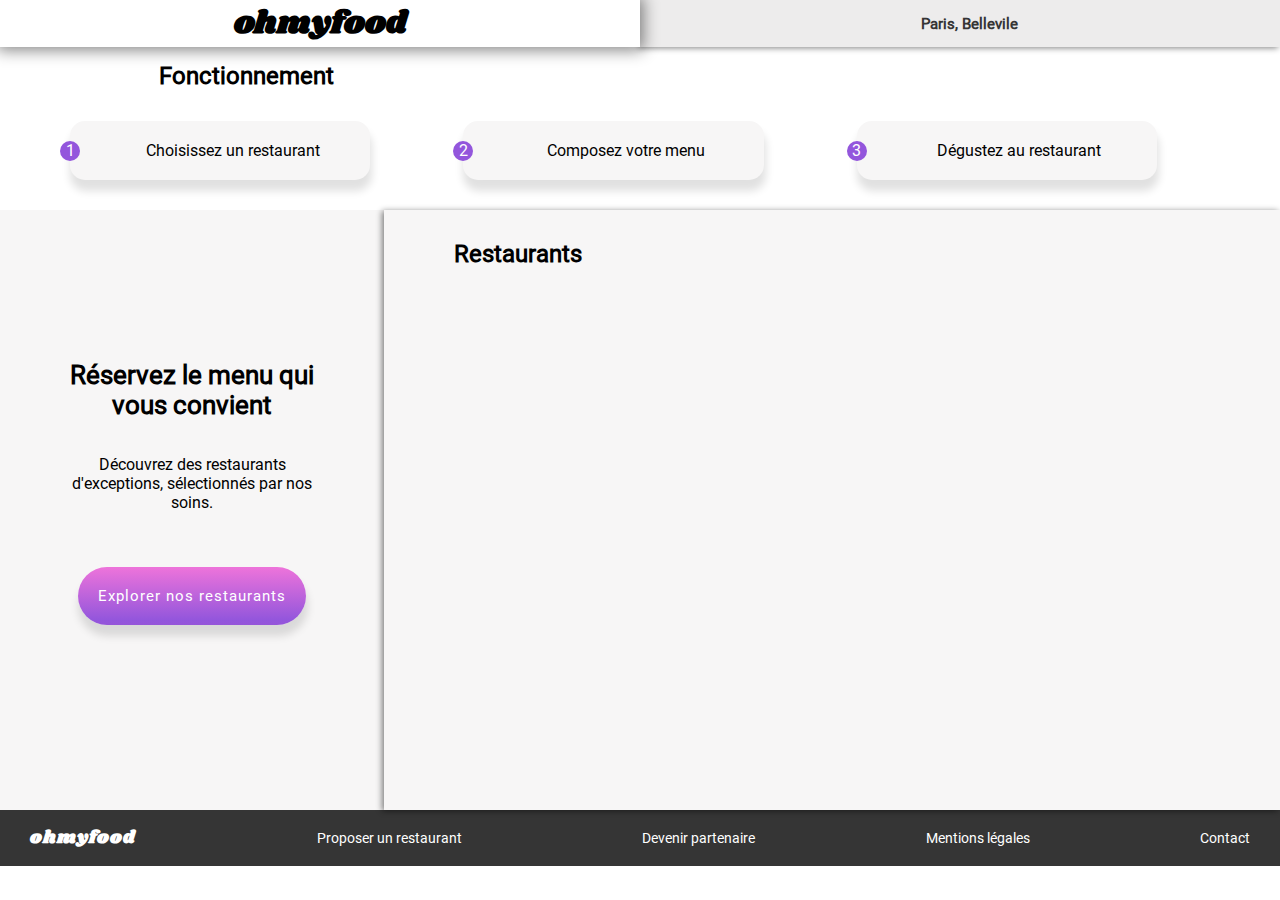
<file: index.html>
<!DOCTYPE html>
<html lang="en">

<head>
    <meta charset="UTF-8">
    <meta http-equiv="X-UA-Compatible" content="IE=edge">
    <meta name="viewport" content="width=device-width, initial-scale=1.0">
    <title>OhMyFood</title>
    <link rel="stylesheet" href="./Public/css/style.css">
    <link rel="stylesheet" href="https://cdnjs.cloudflare.com/ajax/libs/font-awesome/6.1.1/css/all.min.css"
        integrity="sha512-KfkfwYDsLkIlwQp6LFnl8zNdLGxu9YAA1QvwINks4PhcElQSvqcyVLLD9aMhXd13uQjoXtEKNosOWaZqXgel0g=="
        crossorigin="anonymous" referrerpolicy="no-referrer" />
</head>

<body>
    <header id="home-header">
        <h1>ohmyfood</h1>
    </header>
    <main>
        <section class="restaurants-search">
            <div class="restaurants-search__location-info">
                <i class="fa-solid fa-location-dot"></i>
                <p>Paris, Bellevile</p>
            </div>
            <div class="restaurants-search__button-bloc">
                <p>
                    <strong>Réservez le menu qui vous convient</strong>
                </p>
                <p>Découvrez des restaurants d'exceptions, sélectionnés par nos soins.</p>
                <button class="btn">Explorer nos restaurants</button>
            </div>
        </section>
        <section class="explanations">
            <h2>Fonctionnement</h2>
            <div class="explanations__step">
                <div class="explanations__step-number">1</div>
                <i class="fa-solid fa-mobile-screen-button"></i>
                <p>Choisissez un restaurant</p>
            </div>
            <div class="explanations__step">
                <div class="explanations__step-number">2</div>
                <i class="fa-solid fa-list"></i>
                <p>Composez votre menu</p>
            </div>
            <div class="explanations__step">
                <div class="explanations__step-number">3</div>
                <i class="fa-solid fa-store"></i>
                <p>Dégustez au restaurant</p>
            </div>
        </section>
        <section class="restaurants">
            <h2>Restaurants</h2>
            <div class="restaurants__cards-display">
                <a href="./PagesHTML/paletteDuGout.html" class="restaurants__card">
                    <div class="restaurants__card__img-container">
                        <p>Nouveau</p>
                        <img src="./assets/images/paletteGout.jpg"
                            alt="Photo d'un plat provenant du menu La palette du goût">
                    </div>
                    <div class="restaurants__card__grid-container">
                        <h3>La palette du goût</h3>
                        <p>Ménilmontant</p>
                        <div class="restaurants__card__grid-container--heart-animation">
                            <i class="fa-regular fa-heart"></i>
                            <i class="fa-solid fa-heart"></i>
                        </div>
                    </div>
                </a>
                <a href="./PagesHTML/noteEnchantée.html" class="restaurants__card">
                    <div class="restaurants__card__img-container">
                        <p>Nouveau</p>
                        <img src="./assets/images/noteEnchantee.jpg"
                            alt="Photo d'un plat provenant du menu La note enchantée">
                    </div>
                    <div class="restaurants__card__grid-container">
                        <h3>La note enchantée</h3>
                        <p>Charonne</p>
                        <div class="restaurants__card__grid-container--heart-animation">
                            <i class="fa-regular fa-heart"></i>
                            <i class="fa-solid fa-heart"></i>
                        </div>
                    </div>
                </a>
                <a href="./PagesHTML/àLaFrançaise.html" class="restaurants__card">
                    <div class="restaurants__card__img-container">
                        <p>Nouveau</p>
                        <img src="./assets/images/francaise.jpg" alt="Photo d'un plat provenant du menu A la française">
                    </div>
                    <div class="restaurants__card__grid-container">
                        <h3>A la française</h3>
                        <p>Cité rouge</p>
                        <div class="restaurants__card__grid-container--heart-animation">
                            <i class="fa-regular fa-heart"></i>
                            <i class="fa-solid fa-heart"></i>
                        </div>
                    </div>
                </a>
                <a href="./PagesHTML/déliceDesSens.html" class="restaurants__card">
                    <div class="restaurants__card__img-container">
                        <p>Nouveau</p>
                        <img src="./assets/images/delice.jpg"
                            alt="Photo d'un plat provenant du menu Le délice des sens">
                    </div>
                    <div class="restaurants__card__grid-container">
                        <h3>Le délice des sens</h3>
                        <p>Folie-Méricourt</p>
                        <div class="restaurants__card__grid-container--heart-animation">
                            <i class="fa-regular fa-heart"></i>
                            <i class="fa-solid fa-heart"></i>
                        </div>
                    </div>
                </a>
            </div>
        </section>
    </main>
    <footer>
        <h4>ohmyfood</h4>
        <a href="./PagesHTML/loadingAnimation.html" class="footer-link">
            <i class="fa-solid fa-utensils"></i>
            <p>Proposer un restaurant</p>
        </a>
        <a href="./PagesHTML/scdLoadingAnimation.html" class="footer-link">
            <i class="fa-solid fa-handshake-angle"></i>
            <p>Devenir partenaire</p>
        </a>
        <a href="#">Mentions légales</a>
        <a href="#">Contact</a>
    </footer>
</body>

</html>
</file>
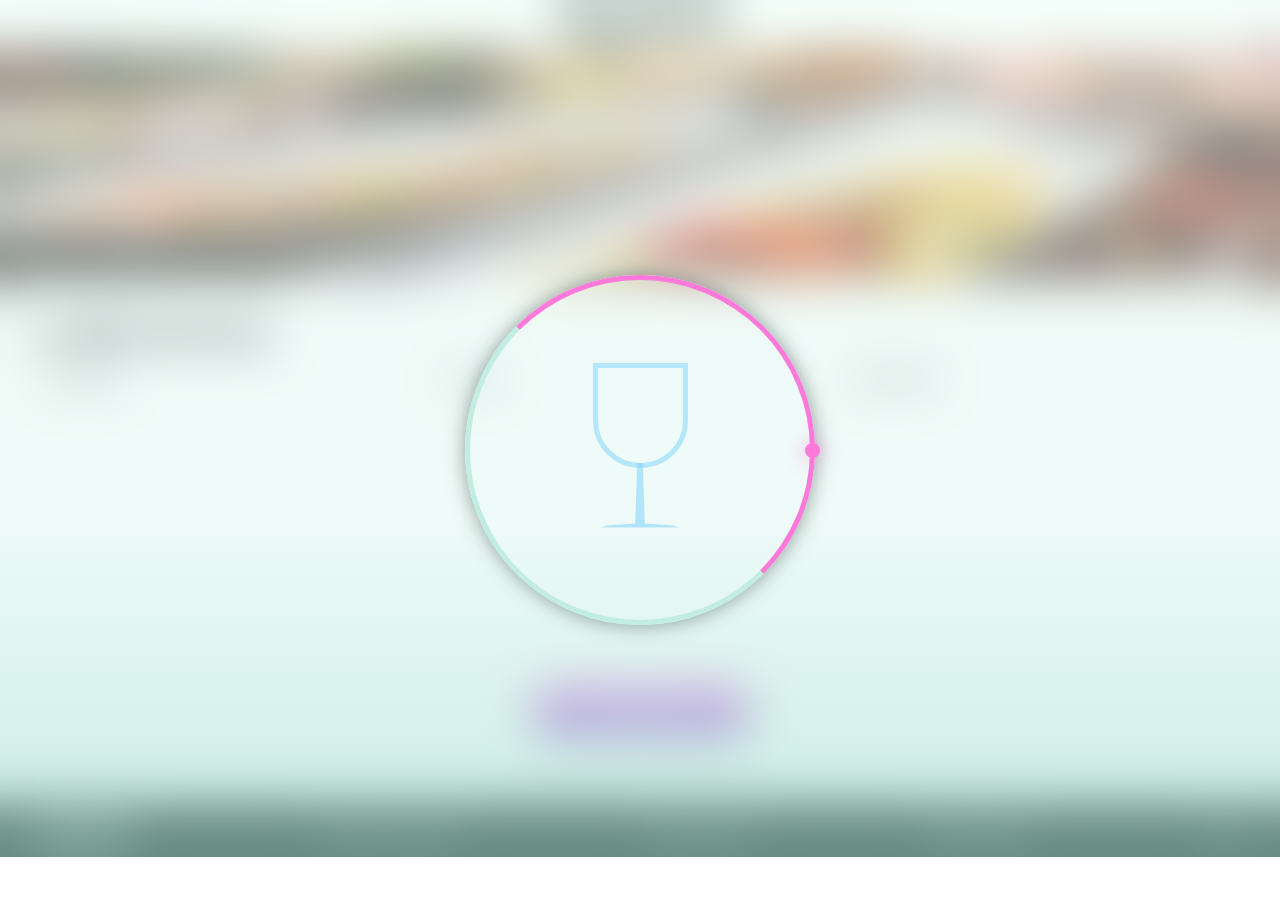
<file: PagesHTML/déliceDesSens.html>
<!DOCTYPE html>
<html lang="en">

<head>
    <meta charset="UTF-8">
    <meta http-equiv="X-UA-Compatible" content="IE=edge">
    <meta name="viewport" content="width=device-width, initial-scale=1.0">
    <title>Le délice des sens</title>
    <link rel="stylesheet" href="../Public/css/style.css">
    <link rel="stylesheet" href="https://cdnjs.cloudflare.com/ajax/libs/font-awesome/6.1.1/css/all.min.css"
        integrity="sha512-KfkfwYDsLkIlwQp6LFnl8zNdLGxu9YAA1QvwINks4PhcElQSvqcyVLLD9aMhXd13uQjoXtEKNosOWaZqXgel0g=="
        crossorigin="anonymous" referrerpolicy="no-referrer" />
</head>

<body>
    <header>
        <a href="../index.html">
            <i class="fa-solid fa-arrow-left"></i>
            <i id="purple" class="fa-solid fa-arrow-left"></i>
        </a>
        <h1>ohmyfood</h1>
    </header>
    <main>
        <div id="delice" class="img-menu-container"></div>
        <section class="menu">
            <div class="menu-header">
                <h1>Le délice des sens</h1>
                <i class="fa-regular fa-heart"></i>
                <i class="fa-solid fa-heart"></i>
            </div>
            <form action="post">
                <div class="menu-starter">
                    <h2>Entrées</h2>
                    <input type="radio" name="entrée" id="entrée1">
                    <div>
                        <label for="entrée1">Tartare de thon</label>
                        <p>Assaisonné au yuzu</p>
                        <div class="menu-starter__check-container">
                            <i class="fa-solid fa-circle-check"></i>
                        </div>
                        <span>25€</span>
                    </div>
                    <input type="radio" name="entrée" id="entrée2">
                    <div>
                        <label for="entrée2">Bouchée de homard croustillant</label>
                        <p>Et sa farandole de petits légumes</p>
                        <div class="menu-starter__check-container">
                            <i class="fa-solid fa-circle-check"></i>
                        </div>
                        <span>35€</span>
                    </div>
                    <input type="radio" name="entrée" id="entrée3">
                    <div>
                        <label for="entrée3">Velouté de cèpes</label>
                        <p>Aux truffes</p>
                        <div class="menu-starter__check-container">
                            <i class="fa-solid fa-circle-check"></i>
                        </div>
                        <span>20€</span>
                    </div>
                </div>
                <div class="menu-dishes">
                    <h2>Plats</h2>
                    <input type="radio" name="dishes" id="dishes1">
                    <div>
                        <label for="dishes1">Poulet rôti aux herbes de...</label>
                        <p>Et sa crème de truffe</p>
                        <div class="menu-dishes__check-container">
                            <i class="fa-solid fa-circle-check"></i>
                        </div>
                        <span>40€</span>
                    </div>
                    <input type="radio" name="dishes" id="dishes2">
                    <div>
                        <label for="dishes2">Langouste rôtie</label>
                        <p>Et ses légumes de saison</p>
                        <div class="menu-dishes__check-container">
                            <i class="fa-solid fa-circle-check"></i>
                        </div>
                        <span>35€</span>
                    </div>
                    <input type="radio" name="dishes" id="dishes3">
                    <div>
                        <label for="dishes3">Cote de boeuf angus</label>
                        <p>Et sa purée de panais</p>
                        <div class="menu-dishes__check-container">
                            <i class="fa-solid fa-circle-check"></i>
                        </div>
                        <span>44€</span>
                    </div>
                </div>
                <div class="menu-desserts">
                    <h2>Desserts</h2>
                    <input type="radio" name="desserts" id="desserts1">
                    <div>
                        <label for="desserts1">Farandole de desserts</label>
                        <p>du chef</p>
                        <div class="menu-desserts__check-container">
                            <i class="fa-solid fa-circle-check"></i>
                        </div>
                        <span>18€</span>
                    </div>
                    <input type="radio" name="desserts" id="desserts2">
                    <div>
                        <label for="desserts2">Crème brûlée</label>
                        <p>Revisitée</p>
                        <div class="menu-desserts__check-container">
                            <i class="fa-solid fa-circle-check"></i>
                        </div>
                        <span>22€</span>
                    </div>
                    <input type="radio" name="desserts" id="desserts3">
                    <div>
                        <label for="desserts3">Tiramisu</label>
                        <p>A la noisette</p>
                        <div class="menu-desserts__check-container">
                            <i class="fa-solid fa-circle-check"></i>
                        </div>
                        <span>23€</span>
                    </div>
                </div>
                <button class="btn" disabled>Commander</button>
            </form>
        </section>
        <div class="fake-padding-bottom"></div>
    </main>
    <footer>
        <h4>ohmyfood</h4>
        <a href="#" class="footer-link">
            <i class="fa-solid fa-utensils"></i>
            <p>Proposer un restaurant</p>
        </a>
        <a href="#" class="footer-link">
            <i class="fa-solid fa-handshake-angle"></i>
            <p>Devenir partenaire</p>
        </a>
        <a href="#">Mentions légales</a>
        <a href="#">Contact</a>
    </footer>
    <div class="loadingAnim">
        <div id="animation-bg">
            <div id="glass" class="glass">
                <div class="glass-cup"></div>
                <div class="glass-foot"></div>
                <span></span>
            </div>
        </div>
    </div>
</body>

</html>
</file>
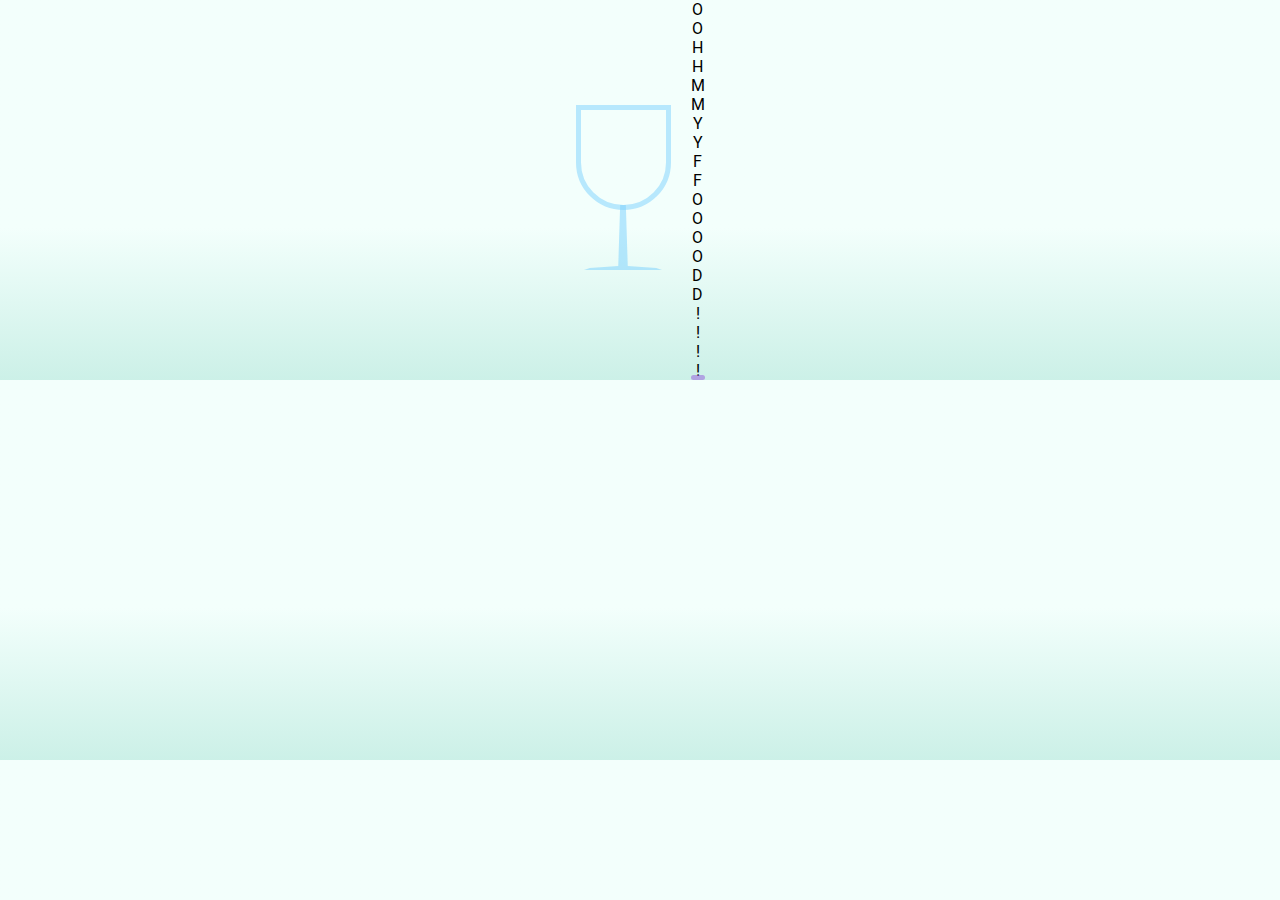
<file: PagesHTML/loadingAnimation.html>
<!DOCTYPE html>
<html lang="en">

<head>
    <meta charset="UTF-8">
    <meta http-equiv="X-UA-Compatible" content="IE=edge">
    <meta name="viewport" content="width=device-width, initial-scale=1.0">
    <title>Loading...</title>
    <link rel="stylesheet" href="../Public/css/style.css">
    <link rel="stylesheet" href="https://cdnjs.cloudflare.com/ajax/libs/font-awesome/6.1.1/css/all.min.css"
        integrity="sha512-KfkfwYDsLkIlwQp6LFnl8zNdLGxu9YAA1QvwINks4PhcElQSvqcyVLLD9aMhXd13uQjoXtEKNosOWaZqXgel0g=="
        crossorigin="anonymous" referrerpolicy="no-referrer" />
</head>

<body id="animation-bg">
    <div class="glass">
        <div class="glass-cup"></div>
        <div class="glass-foot"></div>
    </div>
    <div class="ohmyfood">
        <span>O<p class="neon">O</p></span>
        <span>H<p class="neon">H</p></span>
        <span>M<p class="neon">M</p></span>
        <span>Y<p class="neon">Y</p></span>
        <span>F<p class="neon">F</p></span>
        <span>O<p class="neon">O</p></span>
        <span>O<p class="neon">O</p></span>
        <span>D<p class="neon">D</p></span>
        <span>!<p class="neon">!</p></span>
        <span>!<p class="neon">!</p></span>
    </div>
</body>

</html>
</file>
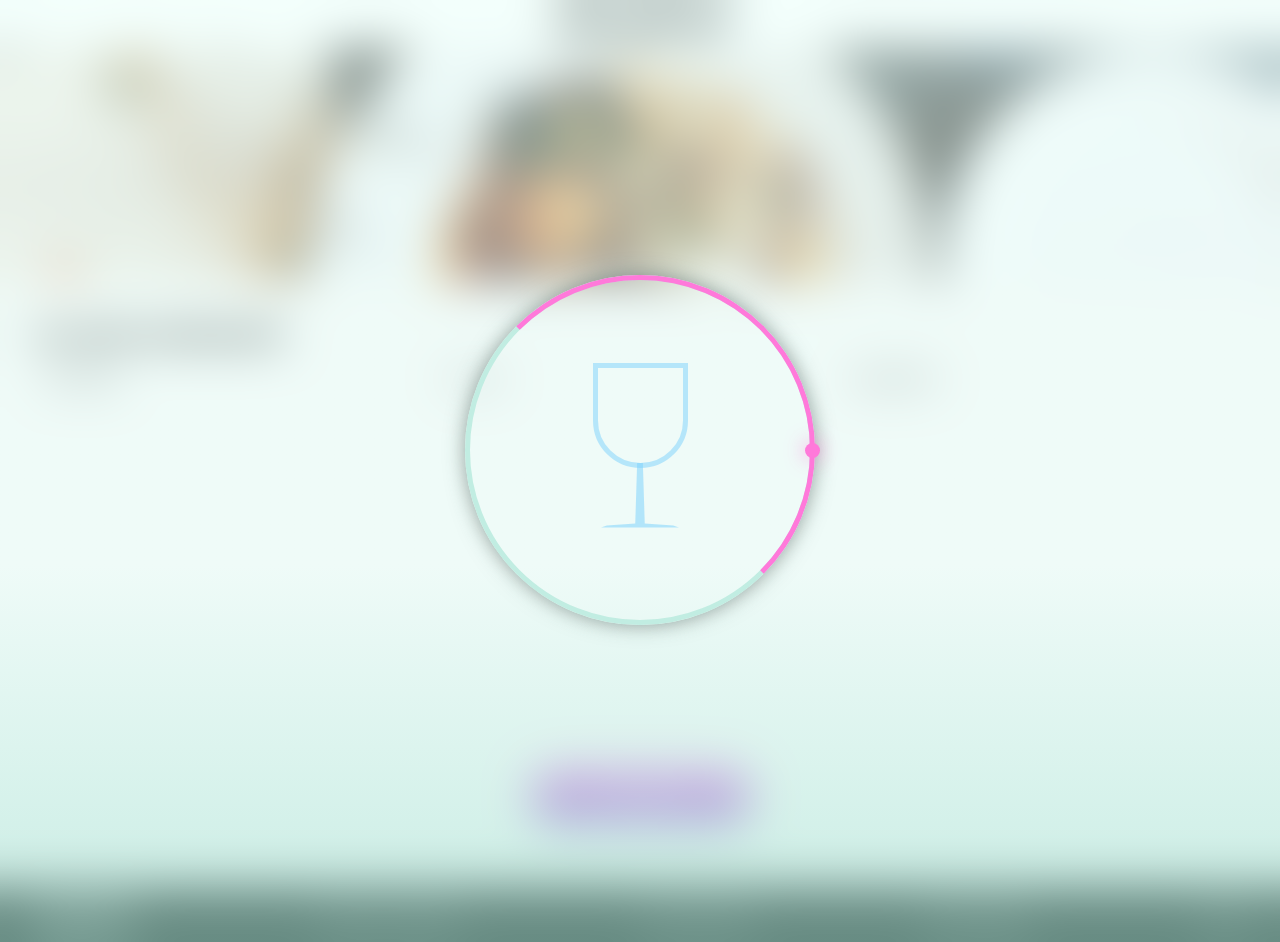
<file: PagesHTML/noteEnchantée.html>
<!DOCTYPE html>
<html lang="en">

<head>
    <meta charset="UTF-8">
    <meta http-equiv="X-UA-Compatible" content="IE=edge">
    <meta name="viewport" content="width=device-width, initial-scale=1.0">
    <title>La note enchantée</title>
    <link rel="stylesheet" href="../Public/css/style.css">
    <link rel="stylesheet" href="https://cdnjs.cloudflare.com/ajax/libs/font-awesome/6.1.1/css/all.min.css"
        integrity="sha512-KfkfwYDsLkIlwQp6LFnl8zNdLGxu9YAA1QvwINks4PhcElQSvqcyVLLD9aMhXd13uQjoXtEKNosOWaZqXgel0g=="
        crossorigin="anonymous" referrerpolicy="no-referrer" />
</head>

<body>
    <header>
        <a href="../index.html">
            <i class="fa-solid fa-arrow-left"></i>
            <i id="purple" class="fa-solid fa-arrow-left"></i>
        </a>
        <h1>ohmyfood</h1>
    </header>
    <main>
        <div id="noteEnchantee" class="img-menu-container"></div>
        <section class="menu">
            <div class="menu-header">
                <h1>La note enchantée</h1>
                <i class="fa-regular fa-heart"></i>
                <i class="fa-solid fa-heart"></i>
            </div>
            <form action="post">
                <div class="menu-starter">
                    <h2>Entrées</h2>
                    <input type="radio" name="entrée" id="entrée1">
                    <div>
                        <label for="entrée1">Ravioles de foie gras</label>
                        <p>Accompagnées de leur crème à la truffe</p>
                        <div class="menu-starter__check-container">
                            <i class="fa-solid fa-circle-check"></i>
                        </div>
                        <span>25€</span>
                    </div>
                    <input type="radio" name="entrée" id="entrée2">
                    <div>
                        <label for="entrée2">Caviar osciètre</label>
                        <p>Sur blînî à la farine de blé noir</p>
                        <div class="menu-starter__check-container">
                            <i class="fa-solid fa-circle-check"></i>
                        </div>
                        <span>35€</span>
                    </div>
                    <input type="radio" name="entrée" id="entrée3">
                    <div>
                        <label for="entrée3">Homard et espuma de...</label>
                        <p>Mariné au zeste d'orange</p>
                        <div class="menu-starter__check-container">
                            <i class="fa-solid fa-circle-check"></i>
                        </div>
                        <span>20€</span>
                    </div>
                    <input type="radio" name="entrée" id="entrée4">
                    <div>
                        <label for="entrée4">Foie gras de canard cuit entier</label>
                        <p>Confiture de figue et pain toasté</p>
                        <div class="menu-starter__check-container">
                            <i class="fa-solid fa-circle-check"></i>
                        </div>
                        <span>35€</span>
                    </div>
                </div>
                <div class="menu-dishes">
                    <h2>Plats</h2>
                    <input type="radio" name="dishes" id="dishes1">
                    <div>
                        <label for="dishes1">Noix de coquilles Saint-Jacques</label>
                        <p>Sur lit de purée de céleri-rave</p>
                        <div class="menu-dishes__check-container">
                            <i class="fa-solid fa-circle-check"></i>
                        </div>
                        <span>40€</span>
                    </div>
                    <input type="radio" name="dishes" id="dishes2">
                    <div>
                        <label for="dishes2">Langoustine poêlée</label>
                        <p>Purée de patate douce</p>
                        <div class="menu-dishes__check-container">
                            <i class="fa-solid fa-circle-check"></i>
                        </div>
                        <span>35€</span>
                    </div>
                    <input type="radio" name="dishes" id="dishes3">
                    <div>
                        <label for="dishes3">Mijoté de queue de boeuf</label>
                        <p>Et riz sauvage aux zests de citron</p>
                        <div class="menu-dishes__check-container">
                            <i class="fa-solid fa-circle-check"></i>
                        </div>
                        <span>44€</span>
                    </div>
                </div>
                <div class="menu-desserts">
                    <h2>Desserts</h2>
                    <input type="radio" name="desserts" id="desserts1">
                    <div>
                        <label for="desserts1">Macaron noisette et chocolat</label>
                        <p>Glace au caramel brun et sel de guérande</p>
                        <div class="menu-desserts__check-container">
                            <i class="fa-solid fa-circle-check"></i>
                        </div>
                        <span>18€</span>
                    </div>
                    <input type="radio" name="desserts" id="desserts2">
                    <div>
                        <label for="desserts2">Baba au rhum revisité</label>
                        <p>Avec son coulis de citron</p>
                        <div class="menu-desserts__check-container">
                            <i class="fa-solid fa-circle-check"></i>
                        </div>
                        <span>22€</span>
                    </div>
                    <input type="radio" name="desserts" id="desserts3">
                    <div>
                        <label for="desserts3">Tarte citron meringuée</label>
                        <p>Déstructurée</p>
                        <div class="menu-desserts__check-container">
                            <i class="fa-solid fa-circle-check"></i>
                        </div>
                        <span>23€</span>
                    </div>
                </div>
                <button class="btn" disabled>Commander</button>
            </form>
        </section>
        <div class="fake-padding-bottom"></div>
    </main>
    <footer>
        <h4>ohmyfood</h4>
        <a href="#" class="footer-link">
            <i class="fa-solid fa-utensils"></i>
            <p>Proposer un restaurant</p>
        </a>
        <a href="#" class="footer-link">
            <i class="fa-solid fa-handshake-angle"></i>
            <p>Devenir partenaire</p>
        </a>
        <a href="#">Mentions légales</a>
        <a href="#">Contact</a>
    </footer>
    <div class="loadingAnim">
        <div id="animation-bg">
            <div id="glass" class="glass">
                <div class="glass-cup"></div>
                <div class="glass-foot"></div>
                <span></span>
            </div>
        </div>
    </div>
</body>

</html>
</file>
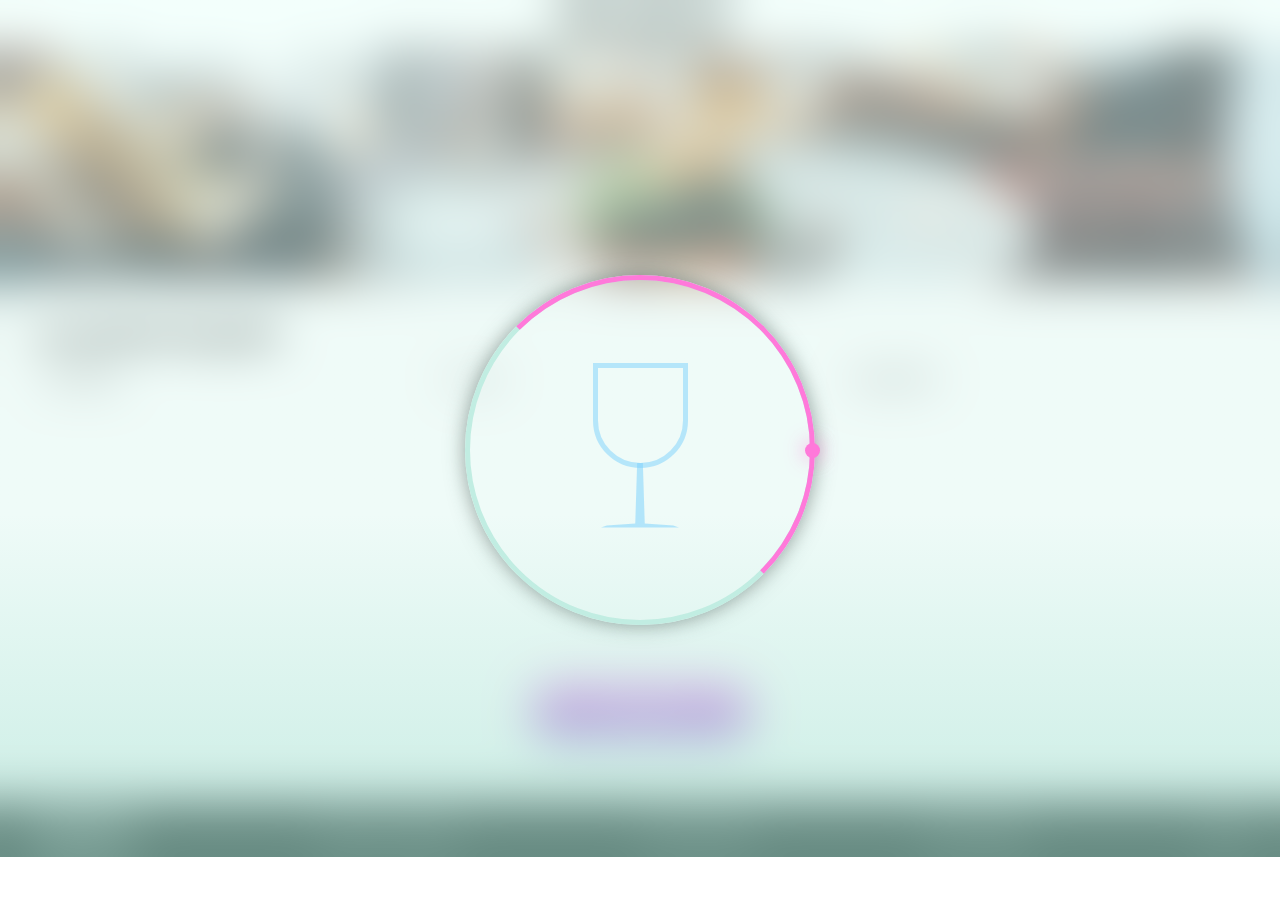
<file: PagesHTML/paletteDuGout.html>
<!DOCTYPE html>
<html lang="en">

<head>
    <meta charset="UTF-8">
    <meta http-equiv="X-UA-Compatible" content="IE=edge">
    <meta name="viewport" content="width=device-width, initial-scale=1.0">
    <title>La palette du goût</title>
    <link rel="stylesheet" href="../Public/css/style.css">
    <link rel="stylesheet" href="https://cdnjs.cloudflare.com/ajax/libs/font-awesome/6.1.1/css/all.min.css"
        integrity="sha512-KfkfwYDsLkIlwQp6LFnl8zNdLGxu9YAA1QvwINks4PhcElQSvqcyVLLD9aMhXd13uQjoXtEKNosOWaZqXgel0g=="
        crossorigin="anonymous" referrerpolicy="no-referrer" />
</head>

<body>
    <header>
        <a href="../index.html">
            <i class="fa-solid fa-arrow-left"></i>
            <i id="purple" class="fa-solid fa-arrow-left"></i>
        </a>
        <h1>ohmyfood</h1>
    </header>
    <main>

        <div id="paletteGout" class="img-menu-container"></div>
        <section class="menu">
            <div class="menu-header">
                <h1>La palette du goût</h1>
                <i class="fa-regular fa-heart like"></i>
                <i class="fa-solid fa-heart"></i>
            </div>
            <form action="post">
                <div class="menu-starter">
                    <h2>Entrées</h2>
                    <input type="radio" name="entrée" id="entrée1">
                    <div>
                        <label for="entrée1">Fricassée d'escargot</label>
                        <p>Au piment d'espelette</p>
                        <div class="menu-starter__check-container">
                            <i class="fa-solid fa-circle-check"></i>
                        </div>
                        <span>25€</span>
                    </div>
                    <input type="radio" name="entrée" id="entrée2">
                    <div>
                        <label for="entrée2">Foie gras de canard mi-cuit</label>
                        <p>Et ses copeaux de truffe noire</p>
                        <div class="menu-starter__check-container">
                            <i class="fa-solid fa-circle-check"></i>
                        </div>
                        <span>35€</span>
                    </div>
                    <input type="radio" name="entrée" id="entrée3">
                    <div>
                        <label for="entrée3">Oeuf au plat</label>
                        <p>Assaisonné à la truffe sur lit de...</p>
                        <div class="menu-starter__check-container">
                            <i class="fa-solid fa-circle-check"></i>
                        </div>
                        <span>20€</span>
                    </div>
                </div>
                <div class="menu-dishes">
                    <h2>Plats</h2>
                    <input type="radio" name="dishes" id="dishes1">
                    <div>
                        <label for="dishes1">Filet de boeuf aux herbes</label>
                        <p>Accompagné de sa rimbambelle de légu...</p>
                        <div class="menu-dishes__check-container">
                            <i class="fa-solid fa-circle-check"></i>
                        </div>
                        <span>40€</span>
                    </div>
                    <input type="radio" name="dishes" id="dishes2">
                    <div>
                        <label for="dishes2">Parmentier de queue de boeuf</label>
                        <p>A la truffe noire sur sa purée de panais</p>
                        <div class="menu-dishes__check-container">
                            <i class="fa-solid fa-circle-check"></i>
                        </div>
                        <span>35€</span>
                    </div>
                    <input type="radio" name="dishes" id="dishes3">
                    <div>
                        <label for="dishes3">Filet de Turbot</label>
                        <p>Aux agrumes</p>
                        <div class="menu-dishes__check-container">
                            <i class="fa-solid fa-circle-check"></i>
                        </div>
                        <span>44€</span>
                    </div>
                </div>
                <div class="menu-desserts">
                    <h2>Desserts</h2>
                    <input type="radio" name="desserts" id="desserts1">
                    <div>
                        <label for="desserts1">Paris-Brest</label>
                        <p>Revisité</p>
                        <div class="menu-desserts__check-container">
                            <i class="fa-solid fa-circle-check"></i>
                        </div>
                        <span>18€</span>
                    </div>
                    <input type="radio" name="desserts" id="desserts2">
                    <div>
                        <label for="desserts2">Macaron au chocolat d'exception</label>
                        <p>Et glace à la vanille de Madagascar</p>
                        <div class="menu-desserts__check-container">
                            <i class="fa-solid fa-circle-check"></i>
                        </div>
                        <span>22€</span>
                    </div>
                    <input type="radio" name="desserts" id="desserts3">
                    <div>
                        <label for="desserts3">Mousse au chocolat</label>
                        <p>Au piment d'espelette et à la truffe noire</p>
                        <div class="menu-desserts__check-container">
                            <i class="fa-solid fa-circle-check"></i>
                        </div>
                        <span>23€</span>
                    </div>
                </div>
                <button class="btn" disabled>Commander</button>
            </form>
        </section>
        <div class="fake-padding-bottom"></div>
    </main>
    <footer>
        <h4>ohmyfood</h4>
        <a href="#" class="footer-link">
            <i class="fa-solid fa-utensils"></i>
            <p>Proposer un restaurant</p>
        </a>
        <a href="#" class="footer-link">
            <i class="fa-solid fa-handshake-angle"></i>
            <p>Devenir partenaire</p>
        </a>
        <a href="#">Mentions légales</a>
        <a href="#">Contact</a>
    </footer>
    <div class="loadingAnim">
        <div id="animation-bg">
            <div id="glass" class="glass">
                <div class="glass-cup"></div>
                <div class="glass-foot"></div>
                <span></span>
            </div>
        </div>
    </div>
</body>

</html>
</file>
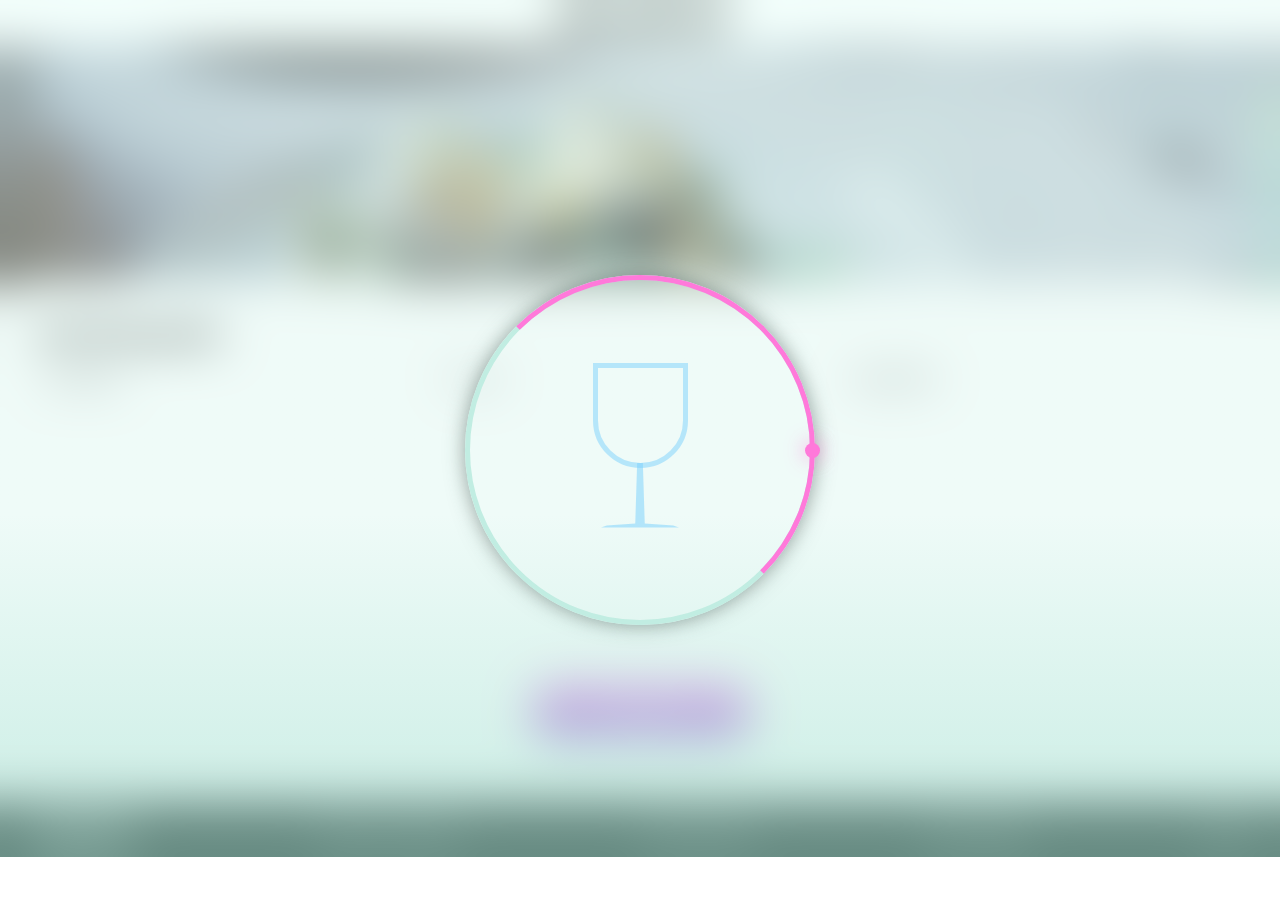
<file: PagesHTML/àLaFrançaise.html>
<!DOCTYPE html>
<html lang="en">

<head>
    <meta charset="UTF-8">
    <meta http-equiv="X-UA-Compatible" content="IE=edge">
    <meta name="viewport" content="width=device-width, initial-scale=1.0">
    <title>A la française</title>
    <link rel="stylesheet" href="../Public/css/style.css">
    <link rel="stylesheet" href="https://cdnjs.cloudflare.com/ajax/libs/font-awesome/6.1.1/css/all.min.css"
        integrity="sha512-KfkfwYDsLkIlwQp6LFnl8zNdLGxu9YAA1QvwINks4PhcElQSvqcyVLLD9aMhXd13uQjoXtEKNosOWaZqXgel0g=="
        crossorigin="anonymous" referrerpolicy="no-referrer" />
</head>

<body>

    <header>
        <a href="../index.html">
            <i class="fa-solid fa-arrow-left"></i>
            <i id="purple" class="fa-solid fa-arrow-left"></i>
        </a>
        <h1>ohmyfood</h1>
    </header>
    <main>
        <div id="francaise" class="img-menu-container"></div>
        <section class="menu">
            <div class="menu-header">
                <h1>A la française</h1>
                <i class="fa-regular fa-heart"></i>
                <i class="fa-solid fa-heart"></i>
            </div>
            <form action="post">
                <div class="menu-starter">
                    <h2>Entrées</h2>
                    <input type="radio" name="entrée" id="entrée1">
                    <div>
                        <label for="entrée1">Tartare de poule acidulé</label>
                        <p>Aux zests d'orange</p>
                        <div class="menu-starter__check-container">
                            <i class="fa-solid fa-circle-check"></i>
                        </div>
                        <span>25€</span>
                    </div>
                    <input type="radio" name="entrée" id="entrée2">
                    <div>
                        <label for="entrée2">Velouté de légumes d'antan</label>
                        <p>Carotte, panais, topinambour</p>
                        <div class="menu-starter__check-container">
                            <i class="fa-solid fa-circle-check"></i>
                        </div>
                        <span>35€</span>
                    </div>
                    <input type="radio" name="entrée" id="entrée3">
                    <div>
                        <label for="entrée3">Soupe à l'oignon</label>
                        <p>Revisitée</p>
                        <div class="menu-starter__check-container">
                            <i class="fa-solid fa-circle-check"></i>
                        </div>
                        <span>20€</span>
                    </div>
                </div>
                <div class="menu-dishes">
                    <h2>Plats</h2>
                    <input type="radio" name="dishes" id="dishes1">
                    <div>
                        <label for="dishes1">Coquilles Saint-Jacques</label>
                        <p>Accompagné d'une purée de panais</p>
                        <div class="menu-dishes__check-container">
                            <i class="fa-solid fa-circle-check"></i>
                        </div>
                        <span>40€</span>
                    </div>
                    <input type="radio" name="dishes" id="dishes2">
                    <div>
                        <label for="dishes2">Magret de canard</label>
                        <p>Et parmentier de pommes de terres</p>
                        <div class="menu-dishes__check-container">
                            <i class="fa-solid fa-circle-check"></i>
                        </div>
                        <span>35€</span>
                    </div>
                    <input type="radio" name="dishes" id="dishes3">
                    <div>
                        <label for="dishes3">Pigeonneau d'Ille-et-Vilaine</label>
                        <p>Sur son lit de gnocchis aux légumes</p>
                        <div class="menu-dishes__check-container">
                            <i class="fa-solid fa-circle-check"></i>
                        </div>
                        <span>44€</span>
                    </div>
                </div>
                <div class="menu-desserts">
                    <h2>Desserts</h2>
                    <input type="radio" name="desserts" id="desserts1">
                    <div>
                        <label for="desserts1">Pétales de violettes glacés</label>
                        <p>Revisité</p>
                        <div class="menu-desserts__check-container">
                            <i class="fa-solid fa-circle-check"></i>
                        </div>
                        <span>18€</span>
                    </div>
                    <input type="radio" name="desserts" id="desserts2">
                    <div>
                        <label for="desserts2">Fondant au chocolat</label>
                        <p>Revisité</p>
                        <div class="menu-desserts__check-container">
                            <i class="fa-solid fa-circle-check"></i>
                        </div>
                        <span>22€</span>
                    </div>
                    <input type="radio" name="desserts" id="desserts3">
                    <div>
                        <label for="desserts3">Millefeuille croustillant</label>
                        <p>Myrtilles et pâte d'amande</p>
                        <div class="menu-desserts__check-container">
                            <i class="fa-solid fa-circle-check"></i>
                        </div>
                        <span>23€</span>
                    </div>
                </div>
                <button class="btn" disabled>Commander</button>
            </form>
        </section>
        <div class="fake-padding-bottom"></div>
    </main>
    <footer>
        <h4>ohmyfood</h4>
        <a href="#" class="footer-link">
            <i class="fa-solid fa-utensils"></i>
            <p>Proposer un restaurant</p>
        </a>
        <a href="#" class="footer-link">
            <i class="fa-solid fa-handshake-angle"></i>
            <p>Devenir partenaire</p>
        </a>
        <a href="#">Mentions légales</a>
        <a href="#">Contact</a>
    </footer>
    <div class="loadingAnim">
        <div id="animation-bg">
            <div id="glass" class="glass">
                <div class="glass-cup"></div>
                <div class="glass-foot"></div>
                <span></span>
            </div>
        </div>
    </div>
</body>

</html>
</file>
<file: Public/css/style.css>
@font-face {
  font-family: "fonts-header";
  src: url(../../assets/fonts/Shrikhand-Regular.ttf);
}
@font-face {
  font-family: "main-fonts";
  src: url(../../assets/fonts/Roboto-Regular.ttf);
}
/*COLORS*/
/**********************Text Colors*************************/
/*******************Background Shades**********************/
/*******************Graphic Identity***********************/
/*TOOLS*/
/***********************Gradients**************************/
/***********************Shadows****************************/
/************************Tools*****************************/
* {
  margin: 0;
  padding: 0;
  box-sizing: border-box;
  font-family: "main-fonts";
  text-align: center;
}
*::selection {
  background-color: #9356dc;
  color: white;
}

body {
  position: relative;
}

h1 {
  font-family: "fonts-header";
}

i {
  color: rgb(53, 53, 53);
  transition: 0.6s;
}

a {
  text-decoration: none;
  color: black;
}

img {
  width: 100%;
  height: 100%;
  object-fit: cover;
}

/*COLORS*/
/**********************Text Colors*************************/
/*******************Background Shades**********************/
/*******************Graphic Identity***********************/
/*TOOLS*/
/***********************Gradients**************************/
/***********************Shadows****************************/
/************************Tools*****************************/
@keyframes btnHoverEffect {
  0%, 8% {
    transform: translateY(0);
    box-shadow: 1px 10px 9px 1px rgba(0, 0, 0, 0.12);
    -webkit-box-shadow: 1px 10px 9px 1px rgba(0, 0, 0, 0.12);
    -moz-box-shadow: 1px 10px 9px 1px rgba(0, 0, 0, 0.12);
  }
  100% {
    transform: translateY(-8%) scaleX(1.05);
    box-shadow: 0px 15px 15px 1px rgba(0, 0, 0, 0.2);
    -webkit-box-shadow: 0px 15px 15px 1px rgba(0, 0, 0, 0.2);
    -moz-box-shadow: 0px 15px 15px 1px rgba(0, 0, 0, 0.2);
  }
}
@keyframes btnActiveEffect {
  0% {
    transform: rotate(0);
  }
  100% {
    transform: translate(-20px, -50px) rotate(110deg);
  }
}
@keyframes btnActiveScale {
  0% {
    transform: scaleX(1);
  }
  15% {
    transform: scaleX(0.85);
  }
  75% {
    transform: scaleX(1.15);
  }
  100% {
    transform: scaleX(1.1);
  }
}
@keyframes mealsAppear {
  from {
    transform: translateY(30%);
    opacity: 0;
  }
  to {
    transform: translateY(0);
    opacity: 1;
  }
}
@keyframes mealsAppear-desktop {
  from {
    transform: translateY(-30%);
    opacity: 0;
  }
  to {
    transform: translateY(0);
    opacity: 1;
  }
}
@keyframes titleAfterAnimation {
  from {
    transform: scaleX(0) translateX(45px);
    opacity: 0;
  }
  to {
    transform: scaleX(1) translateX(0);
    opacity: 1;
  }
}
/***************Loading Animation*****************/
@keyframes wineLoading {
  0% {
    transform: translate(0, 85%);
  }
  100% {
    transform: translate(-2250px, -13%);
  }
}
@keyframes lettersAnimation {
  0% {
    opacity: 1;
  }
  90% {
    opacity: 0.1;
  }
  100% {
    opacity: 1;
  }
}
@keyframes underlineAnimation {
  0% {
    transform-origin: left;
    transform: scaleX(0.05);
  }
  25% {
    transform: scaleX(1.05);
  }
  50% {
    transform-origin: right;
    transform: scaleX(0.05);
  }
  75% {
    transform: scaleX(1.05);
  }
  100% {
    transform-origin: left;
    transform: scaleX(0.05);
  }
}
@keyframes glassAfterAnimation {
  0% {
    transform: scaleX(0);
  }
  100% {
    transform: scaleX(1);
  }
}
@keyframes loadingCircle {
  0% {
    transform: rotate(0deg);
  }
  100% {
    transform: rotate(360deg);
  }
}
@keyframes translucidRotate {
  0% {
    transform: rotate(45deg);
  }
  100% {
    transform: rotate(405deg);
  }
}
@keyframes fadeout {
  0% {
    opacity: 1;
  }
  100% {
    opacity: 0;
    z-index: -1000;
  }
}
/*COLORS*/
/**********************Text Colors*************************/
/*******************Background Shades**********************/
/*******************Graphic Identity***********************/
/*TOOLS*/
/***********************Gradients**************************/
/***********************Shadows****************************/
/************************Tools*****************************/
.img-menu-container {
  width: 100%;
  height: 260px;
}
@media screen and (max-width: 768px) {
  .img-menu-container {
    height: 190px;
  }
}
.img-menu-container#paletteGout {
  background: url("../../assets/images/paletteGout.jpg") center/cover;
}
.img-menu-container#noteEnchantee {
  background: url("../../assets/images/noteEnchantee.jpg") center/cover;
}
.img-menu-container#francaise {
  background: url("../../assets/images/francaise.jpg") center/cover;
}
.img-menu-container#delice {
  background: url("../../assets/images/delice.jpg") center/cover;
}

.btn {
  cursor: pointer;
  position: relative;
  overflow: hidden;
  padding: 20px;
  border-radius: 65px;
  border: none;
  color: white;
  background: transparent;
  font-size: 15px;
  letter-spacing: 1px;
  box-shadow: 1px 10px 9px 1px rgba(0, 0, 0, 0.12);
  -webkit-box-shadow: 1px 10px 9px 1px rgba(0, 0, 0, 0.12);
  -moz-box-shadow: 1px 10px 9px 1px rgba(0, 0, 0, 0.12);
  z-index: 3;
}
.btn::before {
  content: "";
  position: absolute;
  z-index: -1;
  left: -50px;
  height: 300px;
  width: 300px;
  top: -70px;
  background: #e64e94;
  background: linear-gradient(0deg, #e64e94 5%, #a16be0 59%, #ff83dd 80%);
  opacity: 0;
}
.btn::after {
  content: "";
  position: absolute;
  z-index: -2;
  left: -50px;
  height: 300px;
  width: 300px;
  top: -70px;
  background: rgb(227, 56, 134);
  background: linear-gradient(0deg, rgb(227, 56, 134) 5%, #9356dc 59%, #ff79da 80%);
}
.btn:not(:active):hover {
  animation: btnHoverEffect 0.5s infinite cubic-bezier(1, 0.14, 0.43, 0.83) alternate;
}
.btn:not(:active):hover::before {
  opacity: 1;
}
.btn:active {
  animation: btnActiveScale 0.6s ease-in-out forwards;
}
.btn:active::after {
  animation: btnActiveEffect 0.5s ease-in-out forwards;
}

.restaurants {
  padding: 10px;
  background-color: #f7f6f6;
  z-index: 10;
}
@media screen and (min-width: 1025px) {
  .restaurants {
    position: absolute;
    top: 210px;
    right: 0;
    padding: 30px 70px;
    height: 600px;
    width: 70%;
    box-shadow: -2px 1px 6px 0px rgba(0, 0, 0, 0.49);
    -webkit-box-shadow: -2px 1px 6px 0px rgba(0, 0, 0, 0.49);
    -moz-box-shadow: -2px 1px 6px 0px rgba(0, 0, 0, 0.49);
  }
}
.restaurants h2 {
  text-align: left;
  margin-bottom: 15px;
}
@media screen and (min-width: 1025px) {
  .restaurants h2 {
    margin-bottom: 35px;
  }
}
@media screen and (max-width: 767px) {
  .restaurants h2 {
    margin-left: 10px;
  }
}
@media screen and (min-width: 1025px) {
  .restaurants__cards-display {
    display: flex;
    flex-direction: row;
    justify-content: space-evenly;
    flex-wrap: wrap;
  }
}
@media screen and (max-width: 1024px) {
  .restaurants__cards-display {
    display: flex;
    flex-direction: row;
    flex-wrap: wrap;
    justify-content: space-around;
    margin: 20px 0;
  }
}
@media screen and (max-width: 767px) {
  .restaurants__cards-display {
    display: flex;
    flex-direction: column;
    align-items: center;
    margin: 20px 0;
    flex-wrap: nowrap;
  }
}
.restaurants__card {
  background-color: white;
  border-radius: 15px;
  margin-bottom: 25px;
  transform: translateX(-30%);
  opacity: 0;
  transition: 0.3s ease-in-out;
}
@media screen and (min-width: 1025px) {
  .restaurants__card {
    display: block;
    position: relative;
    height: 220px;
    width: 40%;
  }
}
@media screen and (max-width: 1024px) {
  .restaurants__card {
    width: 45%;
    height: 220px;
  }
}
@media screen and (max-width: 767px) {
  .restaurants__card {
    width: calc(100% - 20px);
    display: flex;
    flex-direction: column;
    align-items: center;
  }
}
.restaurants__card:nth-child(1) {
  animation: mealsAppear-desktop 0.4s 0.1s ease-in-out forwards;
}
@media screen and (max-width: 767px) {
  .restaurants__card:nth-child(1) {
    animation: mealsAppear 0.4s 0.1s ease-in-out forwards;
  }
}
.restaurants__card:nth-child(2) {
  animation: mealsAppear-desktop 0.4s 0.3s ease-in-out forwards;
}
@media screen and (max-width: 767px) {
  .restaurants__card:nth-child(2) {
    animation: mealsAppear 0.4s 0.3s ease-in-out forwards;
  }
}
.restaurants__card:nth-child(3) {
  animation: mealsAppear-desktop 0.4s 0.5s ease-in-out forwards;
}
@media screen and (max-width: 767px) {
  .restaurants__card:nth-child(3) {
    animation: mealsAppear 0.4s 0.5s ease-in-out forwards;
  }
}
.restaurants__card:nth-child(4) {
  animation: mealsAppear-desktop 0.4s 0.7s ease-in-out forwards;
}
@media screen and (max-width: 767px) {
  .restaurants__card:nth-child(4) {
    animation: mealsAppear 0.4s 0.7s ease-in-out forwards;
  }
}
.restaurants__card:hover {
  transform: scale(1.1);
}
.restaurants__card__img-container {
  position: relative;
  width: 100%;
  height: 70%;
}
.restaurants__card__img-container p {
  position: absolute;
  right: 10px;
  top: 10px;
  padding: 5px 10px;
  border-radius: 3px;
  font-size: 12px;
  font-weight: 600;
  background-color: #99e2d0;
  color: #278870;
}
.restaurants__card__img-container img {
  border-radius: 15px 15px 0 0;
}
.restaurants__card__grid-container {
  width: 100%;
  height: 20%;
  padding-left: 5%;
  display: grid;
  grid-template-columns: 70% 30%;
  grid-template-rows: 1fr 1fr;
  grid-template-areas: "sh hc" "sp hc";
}
.restaurants__card__grid-container h3 {
  grid-area: sh;
  text-align: left;
  font-size: 17px;
  font-weight: 900;
  margin: 10px 0 5px;
}
.restaurants__card__grid-container p {
  grid-area: sp;
  text-align: left;
  font-size: 12px;
}
.restaurants__card__grid-container--heart-animation {
  grid-area: hc;
  position: relative;
  display: flex;
  justify-content: center;
  align-items: center;
}
.restaurants__card__grid-container--heart-animation i:first-child {
  position: absolute;
  font-size: 30px;
}
.restaurants__card__grid-container--heart-animation i:last-child {
  position: absolute;
  font-size: 30px;
  color: #9356dc;
  opacity: 0;
  transform-origin: bottom;
}
.restaurants__card__grid-container--heart-animation i:last-child:hover {
  opacity: 1;
}

.fake-padding-bottom {
  height: 26px;
  width: 100%;
  position: absolute;
  background-color: #f7f6f6;
  transform: translateY(-26px);
}

footer {
  width: 100%;
  display: flex;
  padding: 20px;
  background-color: rgb(53, 53, 53);
}
@media screen and (min-width: 1025px) {
  footer {
    justify-content: space-between;
    align-items: center;
    padding: 10px 30px;
    position: relative;
  }
}
@media screen and (max-width: 1024px) {
  footer {
    flex-direction: column;
    align-items: start;
    gap: 10px;
    height: 130px;
    position: relative;
  }
}
@media screen and (max-width: 677px) {
  footer {
    gap: 5px;
    height: unset;
    position: relative;
    padding: 20px 20px 35px;
  }
}
footer a {
  color: white;
  font-size: 14px;
  position: relative;
  transition: 0.4s ease-in-out;
}
footer a:nth-child(3) i {
  font-size: 9px;
}
@media screen and (min-width: 768px) and (max-width: 1024px) {
  footer a:nth-child(4) {
    position: absolute;
    bottom: 46px;
    left: 50%;
  }
  footer a:nth-child(5) {
    position: absolute;
    bottom: 20px;
    left: 50%;
  }
}
@media screen and (min-width: 1025px) {
  footer a:hover {
    transform: translateX(-15px);
  }
}
@media screen and (max-width: 1024px) {
  footer a:hover {
    transform: translateX(15px);
  }
}
footer a:hover::before {
  transform: scaleY(1);
}
footer a:hover::after {
  transform: scaleX(1);
}
footer a::before {
  content: "";
  position: absolute;
  width: 3px;
  height: 15px;
  background-color: #99e2d0;
  left: -20px;
  top: 0px;
  transform: scaleY(0);
  transform-origin: top;
  transition: 0.2s ease-in-out;
}
footer a::after {
  content: "";
  position: absolute;
  height: 2px;
  background-color: white;
  width: 100%;
  bottom: 0px;
  left: 0;
  transform: scaleX(0);
  transform-origin: left;
  transition: 0.4s ease-in-out;
}
@media screen and (max-width: 1024px) {
  footer a::after {
    bottom: -1px;
  }
}
footer i {
  color: white;
  font-size: 12px;
  transform: translateY(2px);
  margin-right: 10px;
}
footer p {
  font-size: 14px;
  white-space: nowrap;
}

h4 {
  font-family: "fonts-header";
  color: white;
  margin: 5px 0;
  font-size: 18px;
  letter-spacing: 1px;
}

.footer-link {
  display: flex;
}

@media screen and (min-width: 1025px) {
  #home-header {
    width: 50%;
  }
}

header {
  box-shadow: 0px 0px 15px 3px rgba(0, 0, 0, 0.49);
  -webkit-box-shadow: 0px 0px 15px 3px rgba(0, 0, 0, 0.49);
  -moz-box-shadow: 0px 0px 15px 3px rgba(0, 0, 0, 0.49);
  background-color: white;
  width: 100%;
  top: 0;
  left: 0;
}
@media screen and (max-width: 767px) {
  header {
    padding-top: 20px;
    padding-bottom: 5px;
  }
}
header a:hover i:nth-child(1) {
  transform: translateY(10px);
  opacity: 0;
}
header a:hover i:nth-child(1) + #purple {
  opacity: 1;
  transform: translateY(0);
}
header a:active #purple {
  transform: translateY(0) scale(1.2);
}
header a i {
  position: absolute;
  top: 35px;
  left: 15px;
  font-size: 20px;
  transition: 0.3s;
}
@media screen and (min-width: 768px) {
  header a i {
    top: 13.5px;
  }
}

#purple {
  color: #9356dc;
  opacity: 0;
  transform: translateY(-15px);
  transition: 0.4s ease-in-out;
  z-index: 0;
}

.restaurants-search {
  width: 100%;
  display: flex;
  flex-direction: column;
  align-items: center;
}
@media screen and (min-width: 1025px) {
  .restaurants-search {
    height: 763px;
    top: 250px;
  }
}
.restaurants-search__location-info {
  display: flex;
  justify-content: center;
  background-color: #edecec;
  color: rgb(53, 53, 53);
  font-size: 15px;
  font-weight: 700;
  z-index: -3;
}
@media screen and (min-width: 1025px) {
  .restaurants-search__location-info {
    padding: 14.5px 20px;
    width: 50%;
    position: absolute;
    top: 0;
    right: 0;
    box-shadow: -2px 1px 6px 0px rgba(0, 0, 0, 0.49);
    -webkit-box-shadow: -2px 1px 6px 0px rgba(0, 0, 0, 0.49);
    -moz-box-shadow: -2px 1px 6px 0px rgba(0, 0, 0, 0.49);
  }
}
@media screen and (max-width: 1024px) {
  .restaurants-search__location-info {
    width: 100%;
    padding: 20px;
  }
}
.restaurants-search__location-info i {
  font-size: 15px;
  margin-right: 18px;
}
.restaurants-search__button-bloc {
  background-color: #f7f6f6;
  z-index: 1;
  display: flex;
  flex-direction: column;
  align-items: center;
  gap: 20px;
}
@media screen and (min-width: 1025px) {
  .restaurants-search__button-bloc {
    padding: 150px 65px 30px;
    position: absolute;
    left: 0;
    top: 210px;
    height: 600px;
    width: 30%;
    gap: 35px;
  }
}
@media screen and (max-width: 1024px) {
  .restaurants-search__button-bloc {
    width: 100%;
    padding: 20px;
    padding-bottom: 55px;
  }
}
.restaurants-search strong {
  font-size: 22px;
  font-weight: 900;
}
@media screen and (min-width: 1025px) {
  .restaurants-search strong {
    font-size: 26px;
  }
}
.restaurants-search button {
  margin-top: 20px;
}

.explanations {
  gap: 20px;
  display: flex;
  flex-direction: column;
  align-items: center;
}
@media screen and (min-width: 1025px) {
  .explanations {
    padding: 15px 70px 35px;
    position: absolute;
    top: 47px;
    right: 0;
    width: 100%;
    display: grid;
    grid-template-columns: 1fr 1fr 1fr;
    grid-template-rows: 1fr 1fr;
    grid-template-areas: "hdr hdr hdr" "bt1 bt2 bt3";
    gap: 0 40px;
  }
}
@media screen and (min-width: 768px) and (max-width: 1024px) {
  .explanations {
    padding: 30px 30px 40px;
    display: grid;
    grid-template-columns: 1fr 1fr 1fr;
    grid-template-rows: 1fr 1fr;
    grid-template-areas: "hdr hdr hdr" "bt1 bt2 bt3";
    gap: 0 40px;
  }
}
@media screen and (max-width: 767px) {
  .explanations {
    padding: 30px 20px;
  }
}
.explanations h2 {
  align-self: start;
}
@media screen and (min-width: 768px) and (max-width: 1024px) {
  .explanations h2 {
    grid-area: hdr;
  }
}
.explanations__step {
  cursor: pointer;
  position: relative;
  display: flex;
  padding: 20px;
  background-color: #f7f6f6;
  border-radius: 15px;
  box-shadow: 1px 10px 9px 1px rgba(0, 0, 0, 0.12);
  transition: 0.3s;
}
@media screen and (min-width: 768px) {
  .explanations__step:nth-child(2) {
    grid-area: bt1;
  }
  .explanations__step:nth-child(3) {
    grid-area: bt2;
  }
  .explanations__step:nth-child(4) {
    grid-area: bt3;
  }
}
@media screen and (min-width: 1025px) {
  .explanations__step {
    width: 85%;
    justify-content: center;
  }
}
@media screen and (max-width: 767px) {
  .explanations__step {
    width: calc(100% - 10px);
    justify-content: start;
    margin-left: 10px;
  }
}
.explanations__step:hover {
  background-color: #f5edff;
}
.explanations__step-number {
  position: absolute;
  width: 20px;
  height: 20px;
  border-radius: 100%;
  background-color: #9356dc;
  color: white;
}
@media screen and (min-width: 1025px) {
  .explanations__step-number {
    left: -10px;
  }
}
@media screen and (min-width: 768px) and (max-width: 1024px) {
  .explanations__step-number {
    left: -10px;
  }
}
@media screen and (max-width: 767px) {
  .explanations__step-number {
    left: -10px;
  }
}
.explanations__step i {
  margin-left: 10px;
  margin-right: 15px;
  font-size: 15px;
}
.explanations__step:hover i {
  color: #9356dc;
}

#animation-bg {
  height: 100%;
  background: rgba(231, 255, 249, 0.5);
  background: linear-gradient(180deg, rgba(231, 255, 249, 0.5) 60%, rgba(153, 226, 208, 0.5) 100%);
  gap: 20px;
  display: flex;
  justify-content: center;
  align-items: center;
}
@media screen and (max-width: 767px) {
  #animation-bg {
    align-items: start;
  }
}

.glass-cup {
  position: relative;
  overflow: hidden;
  border: 5px solid rgba(128, 211, 253, 0.5176470588);
  border-radius: 0 0 60px 60px;
  height: 105px;
  width: 95px;
}
@media screen and (max-width: 767px) {
  .glass-cup {
    width: 78px;
    height: 75px;
  }
}
.glass-cup::after {
  content: "";
  position: absolute;
  height: 125px;
  width: 3200px;
  left: 0;
  background: url(../../assets/images/wine-removebg.png);
  background-repeat: repeat-x;
  transform: translate(0, 100%);
  animation: wineLoading 4s cubic-bezier(0.51, 0.18, 0.46, 0.71) forwards;
}
.glass-foot {
  clip-path: polygon(47% 0, 53% 0, 55% 94%, 85% 97%, 91% 100%, 9% 100%, 15% 97%, 45% 94%);
  height: 65px;
  width: 95px;
  background-color: rgba(128, 211, 253, 0.5411764706);
  position: relative;
  transform: translateY(-5px);
}
@media screen and (max-width: 767px) {
  .glass-foot {
    width: 78px;
    height: 55px;
  }
}

.ohmyfood {
  position: relative;
}
.ohmyfood::after {
  content: "";
  width: 100%;
  height: 5px;
  background-color: #9356dc;
  border-radius: 3px;
  position: absolute;
  bottom: 0;
  left: 0;
  transform-origin: left;
  animation: underlineAnimation 6s ease-in-out infinite;
  opacity: 0.5;
}
.ohmyfood div {
  font-size: 80px;
  font-family: "fonts-header";
  display: inline-block;
  color: #d5f3eb;
}
.ohmyfood div:nth-child(1) .neon {
  animation-delay: 0.1s;
}
.ohmyfood div:nth-child(2) .neon {
  animation-delay: 0.5s;
}
.ohmyfood div:nth-child(3) .neon {
  animation-delay: 0.9s;
}
.ohmyfood div:nth-child(4) .neon {
  animation-delay: 1.3s;
}
.ohmyfood div:nth-child(5) .neon {
  animation-delay: 1.7s;
}
.ohmyfood div:nth-child(6) .neon {
  animation-delay: 2.1s;
}
.ohmyfood div:nth-child(7) .neon {
  animation-delay: 2.5s;
}
.ohmyfood div:nth-child(8) .neon {
  animation-delay: 2.9s;
}
.ohmyfood div:nth-child(9) .neon {
  animation-delay: 3.3s;
}
.ohmyfood div:nth-child(10) .neon {
  animation-delay: 3.7s;
}
.ohmyfood div .neon {
  font-family: "fonts-header";
  position: absolute;
  color: #9356dc;
  text-shadow: 0 0 10px rgba(146, 86, 220, 0.8274509804);
  opacity: 0;
  transform: translateY(-100%);
  animation: lettersAnimation 4s linear infinite;
}

.loadingAnim {
  backdrop-filter: blur(1.5em);
  z-index: 10000;
  position: absolute;
  top: 0;
  left: 0;
  width: 100%;
  height: 100%;
  animation: fadeout 0.4s 4s ease-in-out forwards;
}

#glass {
  position: sticky;
  top: 50vh;
  left: 50vw;
  transform: translate(-50%, -50%);
  width: 350px;
  height: 350px;
  border: 5px solid #c1ede2;
  border-radius: 50%;
  display: flex;
  flex-direction: column;
  align-items: center;
  justify-content: center;
  box-shadow: 0 0 20px rgba(54, 75, 70, 0.5294117647);
}
@media screen and (max-width: 767px) {
  #glass {
    left: 0;
    top: 150px;
    width: 190px;
    height: 190px;
    transform: none;
  }
}
#glass::before {
  content: "";
  position: absolute;
  top: -5px;
  left: -5px;
  width: 100%;
  height: 100%;
  border: 5px solid transparent;
  border-top: 5px solid #ff79da;
  border-right: 5px solid #ff79da;
  border-radius: 50%;
  animation: loadingCircle 2s linear 2;
}
#glass::after {
  content: "";
  height: 5px;
  background-color: #ff79da;
  width: 95px;
  transform: scaleX(0);
  transform-origin: left;
  animation: glassAfterAnimation 4s ease-in-out forwards;
}
@media screen and (max-width: 767px) {
  #glass::after {
    width: 78px;
  }
}
#glass span {
  display: block;
  position: absolute;
  top: calc(50% - 2px);
  left: 50%;
  width: 50%;
  height: 4px;
  background-color: transparent;
  transform-origin: left;
  animation: translucidRotate 2s linear 2;
}
#glass span::before {
  content: "";
  position: absolute;
  top: -5.5px;
  right: -9.5px;
  width: 15px;
  height: 15px;
  border-radius: 50%;
  background-color: #ff79da;
  box-shadow: 0 0 20px rgba(255, 121, 217, 0.8078431373);
}

.menu {
  background-color: #f7f6f6;
  border-radius: 25px 25px 0 0;
  position: relative;
  top: -26px;
}
@media screen and (min-width: 1025px) {
  .menu {
    padding: 35px 35px 10px;
  }
}
@media screen and (min-width: 768px) and (max-width: 1024px) {
  .menu {
    padding: 35px;
  }
}
@media screen and (max-width: 767px) {
  .menu {
    padding: 35px 15px;
  }
}
.menu-header {
  position: relative;
  display: flex;
  margin-bottom: 15px;
}
.menu-header h1 {
  font-size: 26px;
}
.menu-header i {
  font-size: 30px;
  position: absolute;
  right: 15px;
  transform: translateY(5px);
}
@media screen and (max-width: 767px) {
  .menu-header i {
    font-size: 22px;
  }
}
.menu-header i:nth-child(2) {
  z-index: 1;
}
.menu-header i:nth-child(2):hover {
  opacity: 0;
}
.menu-header i:nth-child(2):hover + i {
  opacity: 1;
}
.menu-header i:nth-child(3) {
  color: #9356dc;
  opacity: 0;
}
.menu h2 {
  align-self: flex-start;
  margin-left: 10px;
  font-size: 18px;
  position: relative;
  text-transform: uppercase;
  font-weight: normal;
}
.menu h2::after {
  content: "";
  width: 45px;
  height: 3px;
  background-color: #99e2d0;
  position: absolute;
  bottom: -5px;
  left: 0;
  transform: scaleX(0) translateX(45px);
  opacity: 0;
  transform-origin: right;
  animation: titleAfterAnimation 0.7s ease-in-out forwards;
}
@media screen and (min-width: 1025px) {
  .menu form {
    display: grid;
    grid-template-columns: repeat(3, 1fr);
    grid-template-rows: 1fr 100px;
    grid-template-areas: "strt dsh dsrt" "btn btn btn";
  }
}
@media screen and (min-width: 768px) and (max-width: 1024px) {
  .menu form {
    display: grid;
    grid-template-columns: 1fr 1fr;
    grid-template-rows: 1fr 1fr;
    grid-template-areas: "strt dsh" "dsrt btn";
  }
}
.menu form button {
  grid-area: btn;
  padding: 15px 40px;
  width: 220px;
  height: 50px;
}
@media screen and (min-width: 1025px) {
  .menu form button {
    bottom: -20px;
    left: 41%;
  }
}
@media screen and (min-width: 768px) and (max-width: 1024px) {
  .menu form button {
    bottom: -200px;
    left: 24%;
  }
}
.menu input[type=radio] {
  display: none;
}
.menu input[type=radio]:checked + div label,
.menu input[type=radio]:checked + div p {
  width: calc(100% - 70px);
}
.menu input[type=radio]:checked + div span {
  transform: translateX(-70px);
}
.menu input[type=radio]:checked + div .menu-starter__check-container,
.menu input[type=radio]:checked + div .menu-dishes__check-container,
.menu input[type=radio]:checked + div .menu-desserts__check-container {
  transform: scaleX(1);
  opacity: 1;
}
.menu input[type=radio]:checked + div .menu-starter__check-container i,
.menu input[type=radio]:checked + div .menu-dishes__check-container i,
.menu input[type=radio]:checked + div .menu-desserts__check-container i {
  transform: rotate(720deg);
}
.menu-starter {
  grid-area: strt;
  gap: 15px;
  margin-bottom: 20px;
  display: flex;
  flex-direction: column;
  align-items: center;
}
.menu-starter > div {
  cursor: pointer;
  position: relative;
  height: 70px;
  background-color: white;
  padding: 10px;
  border-radius: 10px;
  opacity: 0;
  animation: mealsAppear 0.2s ease-in-out forwards;
  display: grid;
  grid-template-columns: 85% 15%;
  grid-template-rows: 1fr 1fr;
  grid-template-areas: "hdr prc" "txt prc";
}
@media screen and (min-width: 768px) {
  .menu-starter > div {
    transform: translateX(-30%);
    width: 90%;
  }
}
@media screen and (max-width: 767px) {
  .menu-starter > div {
    transform: translateY(30%);
    width: 100%;
  }
}
.menu-starter > div:nth-child(3) {
  animation-delay: 4.1s;
}
.menu-starter > div:nth-child(5) {
  animation-delay: 4.2s;
}
.menu-starter > div:nth-child(7) {
  animation-delay: 4.3s;
}
.menu-starter > div:nth-child(9) {
  animation-delay: 4.4s;
}
.menu-starter > div:hover label,
.menu-starter > div:hover p {
  width: calc(100% - 70px);
}
.menu-starter > div:hover span {
  transform: translateX(-70px);
}
.menu-starter > div:hover .menu-starter__check-container,
.menu-starter > div:hover .menu-dishes__check-container,
.menu-starter > div:hover .menu-desserts__check-container {
  transform: scaleX(1);
  opacity: 1;
}
.menu-starter > div:hover .menu-starter__check-container i,
.menu-starter > div:hover .menu-dishes__check-container i,
.menu-starter > div:hover .menu-desserts__check-container i {
  transform: rotate(360deg);
}
.menu-starter > div label {
  text-align: left;
  font-size: 16px;
  font-weight: bold;
  grid-area: hdr;
  overflow: hidden;
  white-space: nowrap;
  text-overflow: ellipsis;
}
.menu-starter > div p {
  text-align: left;
  font-size: 14px;
  grid-area: txt;
  bottom: 0;
  overflow: hidden;
  white-space: nowrap;
  text-overflow: ellipsis;
}
.menu-starter > div i {
  font-size: 30px;
  color: white;
  padding: 20px;
}
.menu-starter > div span {
  display: block;
  grid-area: prc;
  font-weight: bold;
  margin-top: 30px;
  background-color: white;
  position: relative;
  bottom: 0;
  transition: 0.3s ease-in-out;
}
.menu-starter__check-container {
  position: absolute;
  right: 0;
  height: 70px;
  width: 70px;
  border-radius: 0 10px 10px 0;
  background-color: #99e2d0;
  transform: scaleX(0);
  opacity: 0;
  transform-origin: right;
  transition: 0.4s ease-in-out;
}
.menu-dishes {
  grid-area: dsh;
  gap: 15px;
  margin-bottom: 20px;
  display: flex;
  flex-direction: column;
  align-items: center;
}
.menu-dishes > div {
  cursor: pointer;
  position: relative;
  height: 70px;
  background-color: white;
  padding: 10px;
  border-radius: 10px;
  opacity: 0;
  animation: mealsAppear 0.2s ease-in-out forwards;
  display: grid;
  grid-template-columns: 85% 15%;
  grid-template-rows: 1fr 1fr;
  grid-template-areas: "hdr prc" "txt prc";
}
@media screen and (min-width: 768px) {
  .menu-dishes > div {
    transform: translateX(-30%);
    width: 90%;
  }
}
@media screen and (max-width: 767px) {
  .menu-dishes > div {
    transform: translateY(30%);
    width: 100%;
  }
}
.menu-dishes > div:nth-child(3) {
  animation-delay: 4.4s;
}
.menu-dishes > div:nth-child(5) {
  animation-delay: 4.5s;
}
.menu-dishes > div:nth-child(7) {
  animation-delay: 4.6s;
}
.menu-dishes > div:nth-child(9) {
  animation-delay: 4.7s;
}
.menu-dishes > div:hover label,
.menu-dishes > div:hover p {
  width: calc(100% - 70px);
}
.menu-dishes > div:hover span {
  transform: translateX(-70px);
}
.menu-dishes > div:hover .menu-starter__check-container,
.menu-dishes > div:hover .menu-dishes__check-container,
.menu-dishes > div:hover .menu-desserts__check-container {
  transform: scaleX(1);
  opacity: 1;
}
.menu-dishes > div:hover .menu-starter__check-container i,
.menu-dishes > div:hover .menu-dishes__check-container i,
.menu-dishes > div:hover .menu-desserts__check-container i {
  transform: rotate(360deg);
}
.menu-dishes > div label {
  text-align: left;
  font-size: 16px;
  font-weight: bold;
  grid-area: hdr;
  overflow: hidden;
  white-space: nowrap;
  text-overflow: ellipsis;
}
.menu-dishes > div p {
  text-align: left;
  font-size: 14px;
  grid-area: txt;
  bottom: 0;
  overflow: hidden;
  white-space: nowrap;
  text-overflow: ellipsis;
}
.menu-dishes > div i {
  font-size: 30px;
  color: white;
  padding: 20px;
}
.menu-dishes > div span {
  display: block;
  grid-area: prc;
  font-weight: bold;
  margin-top: 30px;
  background-color: white;
  position: relative;
  bottom: 0;
  transition: 0.3s ease-in-out;
}
.menu-dishes__check-container {
  position: absolute;
  right: 0;
  height: 70px;
  width: 70px;
  border-radius: 0 10px 10px 0;
  background-color: #99e2d0;
  transform: scaleX(0);
  opacity: 0;
  transform-origin: right;
  transition: 0.4s ease-in-out;
}
.menu-desserts {
  grid-area: dsrt;
  gap: 15px;
  margin-bottom: 20px;
  display: flex;
  flex-direction: column;
  align-items: center;
}
.menu-desserts > div {
  cursor: pointer;
  position: relative;
  height: 70px;
  background-color: white;
  padding: 10px;
  border-radius: 10px;
  opacity: 0;
  animation: mealsAppear 0.2s ease-in-out forwards;
  display: grid;
  grid-template-columns: 85% 15%;
  grid-template-rows: 1fr 1fr;
  grid-template-areas: "hdr prc" "txt prc";
}
@media screen and (min-width: 768px) {
  .menu-desserts > div {
    transform: translateX(-30%);
    width: 90%;
  }
}
@media screen and (max-width: 767px) {
  .menu-desserts > div {
    transform: translateY(30%);
    width: 100%;
  }
}
.menu-desserts > div:nth-child(3) {
  animation-delay: 4.7s;
}
.menu-desserts > div:nth-child(5) {
  animation-delay: 4.8s;
}
.menu-desserts > div:nth-child(7) {
  animation-delay: 4.9s;
}
.menu-desserts > div:nth-child(9) {
  animation-delay: 5s;
}
.menu-desserts > div:hover label,
.menu-desserts > div:hover p {
  width: calc(100% - 70px);
}
.menu-desserts > div:hover span {
  transform: translateX(-70px);
}
.menu-desserts > div:hover .menu-starter__check-container,
.menu-desserts > div:hover .menu-dishes__check-container,
.menu-desserts > div:hover .menu-desserts__check-container {
  transform: scaleX(1);
  opacity: 1;
}
.menu-desserts > div:hover .menu-starter__check-container i,
.menu-desserts > div:hover .menu-dishes__check-container i,
.menu-desserts > div:hover .menu-desserts__check-container i {
  transform: rotate(360deg);
}
.menu-desserts > div label {
  text-align: left;
  font-size: 16px;
  font-weight: bold;
  grid-area: hdr;
  overflow: hidden;
  white-space: nowrap;
  text-overflow: ellipsis;
}
.menu-desserts > div p {
  text-align: left;
  font-size: 14px;
  grid-area: txt;
  bottom: 0;
  overflow: hidden;
  white-space: nowrap;
  text-overflow: ellipsis;
}
.menu-desserts > div i {
  font-size: 30px;
  color: white;
  padding: 20px;
}
.menu-desserts > div span {
  display: block;
  grid-area: prc;
  font-weight: bold;
  margin-top: 30px;
  background-color: white;
  position: relative;
  bottom: 0;
  transition: 0.3s ease-in-out;
}
.menu-desserts__check-container {
  position: absolute;
  right: 0;
  height: 70px;
  width: 70px;
  border-radius: 0 10px 10px 0;
  background-color: #99e2d0;
  transform: scaleX(0);
  opacity: 0;
  transform-origin: right;
  transition: 0.4s ease-in-out;
}

/*# sourceMappingURL=style.css.map */
</file>
